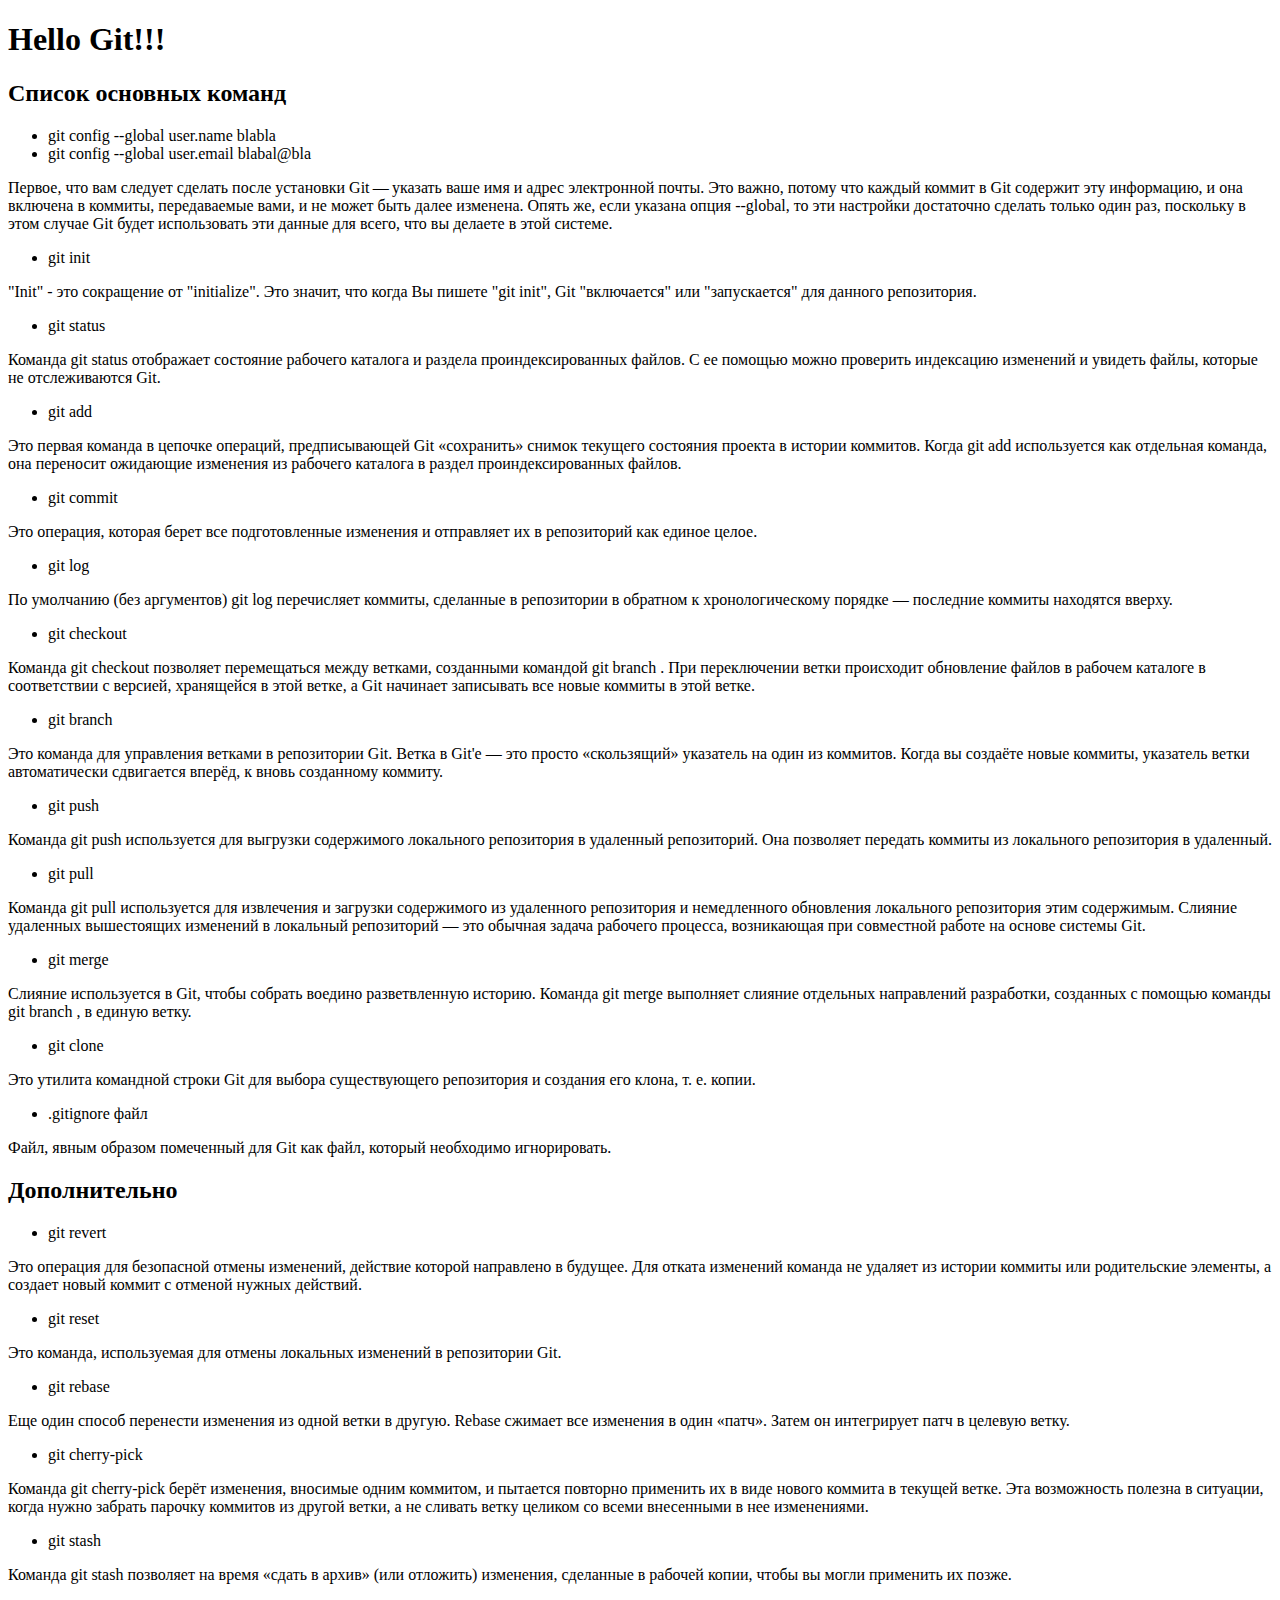
<file: index.html>
<!DOCTYPE html>
<html lang="en">

<head>
    <meta charset="UTF-8">
    <meta http-equiv="X-UA-Compatible" content="IE=edge">
    <meta name="viewport" content="width=device-width, initial-scale=1.0">
    <title>Document</title>

</head>

<body>
    <h1>Hello Git!!!</h1>

    <h2>Список основных команд</h2>
    <div>
        <ul>
            <li>git config --global user.name blabla</li>
            <li>git config --global user.email blabal@bla</li>
        </ul>
        <p>Первое, что вам следует сделать после установки Git — указать ваше имя и адрес электронной почты. Это важно,
            потому что каждый коммит в Git содержит эту информацию, и она включена в коммиты, передаваемые вами, и не
            может
            быть далее изменена. Опять же, если указана опция --global, то эти настройки достаточно сделать только один
            раз, поскольку в этом случае Git будет использовать эти данные для всего, что вы делаете в этой системе.
        </p>
    </div>

    <div>
        <ul>
            <li> git init</li>
        </ul>
        <p>"Init" - это сокращение от "initialize". Это значит, что когда Вы пишете "git init", Git "включается" или
            "запускается" для данного репозитория.</p>
    </div>

    <div>
        <ul>
            <li> git status</li>
        </ul>
        <p>Команда git status отображает состояние рабочего каталога и раздела проиндексированных файлов. С ее помощью
            можно проверить индексацию изменений и увидеть файлы, которые не отслеживаются Git.</p>
    </div>

    <div>
        <ul>
            <li>git add </li>
        </ul>
        <p>Это первая команда в цепочке операций, предписывающей Git «сохранить» снимок текущего состояния
            проекта в истории коммитов. Когда git add используется как отдельная команда, она переносит ожидающие
            изменения из
            рабочего каталога в раздел проиндексированных файлов.</p>
    </div>


    <div>
        <ul>
            <li>git commit </li>
        </ul>
        <p>Это операция, которая берет все подготовленные изменения и отправляет их в репозиторий как единое целое.</p>
    </div>


    <div>
        <ul>
            <li> git log</li>
        </ul>
        <p>По умолчанию (без аргументов) git log перечисляет коммиты, сделанные в репозитории в обратном к
            хронологическому порядке — последние коммиты находятся вверху.</p>
    </div>

    <div>
        <ul>
            <li> git checkout</li>
        </ul>
        <p>Команда git checkout позволяет перемещаться между ветками, созданными командой git branch . При переключении
            ветки происходит обновление файлов в рабочем каталоге в соответствии с версией, хранящейся в этой ветке, а
            Git начинает записывать все новые коммиты в этой ветке.</p>
    </div>


    <div>
        <ul>
            <li> git branch</li>
        </ul>
        <p>Это команда для управления ветками в репозитории Git. Ветка в Git'е — это просто «скользящий» указатель на
            один из коммитов. Когда вы создаёте новые коммиты, указатель ветки автоматически сдвигается вперёд, к вновь
            созданному коммиту.</p>
    </div>

    <div>
        <ul>
            <li>git push </li>
        </ul>
        <p>Команда git push используется для выгрузки содержимого локального репозитория в удаленный репозиторий. Она
            позволяет передать коммиты из локального репозитория в удаленный.</p>
    </div>

    <div>
        <ul>
            <li>git pull </li>
        </ul>
        <p>Команда git pull используется для извлечения и загрузки содержимого из удаленного репозитория и немедленного
            обновления локального репозитория этим содержимым. Слияние удаленных вышестоящих изменений в локальный
            репозиторий — это обычная задача рабочего процесса, возникающая при совместной работе на основе системы Git.
        </p>
    </div>

    <div>
        <ul>
            <li> git merge</li>
        </ul>
        <p>Слияние используется в Git, чтобы собрать воедино разветвленную историю. Команда git merge выполняет слияние
            отдельных направлений разработки, созданных с помощью команды git branch , в единую ветку.</p>
    </div>

    <div>
        <ul>
            <li> git clone</li>
        </ul>
        <p>Это утилита командной строки Git для выбора существующего репозитория и создания его клона, т. е. копии.</p>
    </div>

    <div>
        <ul>
            <li> .gitignore файл </li>
        </ul>
        <p>Файл, явным образом помеченный для Git как файл, который необходимо игнорировать.</p>
    </div>

    <h2> Дополнительно</h2>


    <div>
        <ul>
            <li>git revert </li>
        </ul>
        <p>Это операция для безопасной отмены изменений, действие которой направлено в будущее. Для отката изменений
            команда не удаляет из истории коммиты или родительские элементы, a создает новый коммит с отменой нужных
            действий.</p>
    </div>


    <div>
        <ul>
            <li>git reset </li>
        </ul>
        <p>
            Это команда, используемая для отмены локальных изменений в репозитории Git.</p>
    </div>


    <div>
        <ul>
            <li>git rebase </li>
        </ul>
        <p>Еще один способ перенести изменения из одной ветки в другую. Rebase сжимает все изменения в один «патч».
            Затем он интегрирует патч в целевую ветку.</p>
    </div>

    <div>
        <ul>
            <li> git cherry-pick</li>
        </ul>
        <p>Команда git cherry-pick берёт изменения, вносимые одним коммитом, и пытается повторно применить их в виде
            нового коммита в текущей ветке. Эта возможность полезна в ситуации, когда нужно забрать парочку коммитов из
            другой ветки, а не сливать ветку целиком со всеми внесенными в нее изменениями.</p>
    </div>


    <div>
        <ul>
            <li> git stash</li>
        </ul>
        <p>Команда git stash позволяет на время «сдать в архив» (или отложить) изменения, сделанные в рабочей копии,
            чтобы вы могли применить их позже.</p>
    </div>



</body>
<script src="./00sk.js"></script>

</html>
</file>
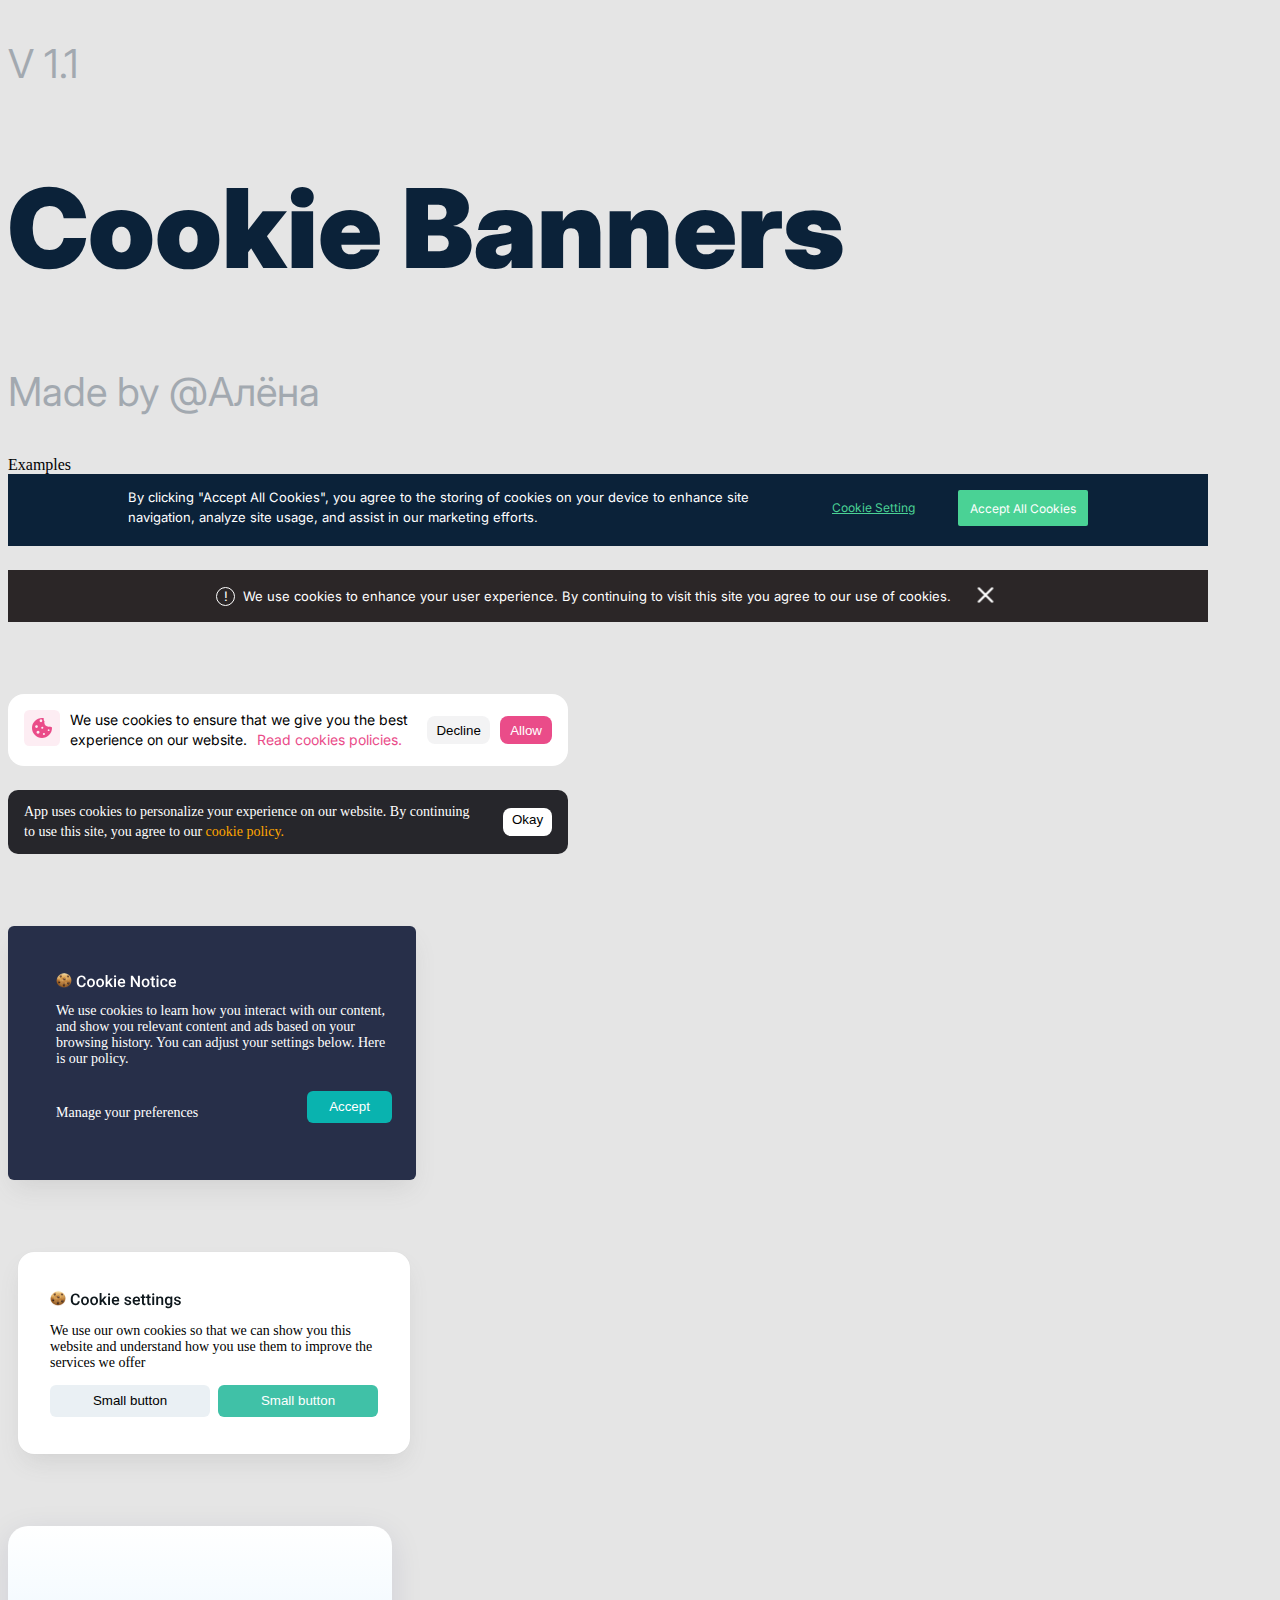
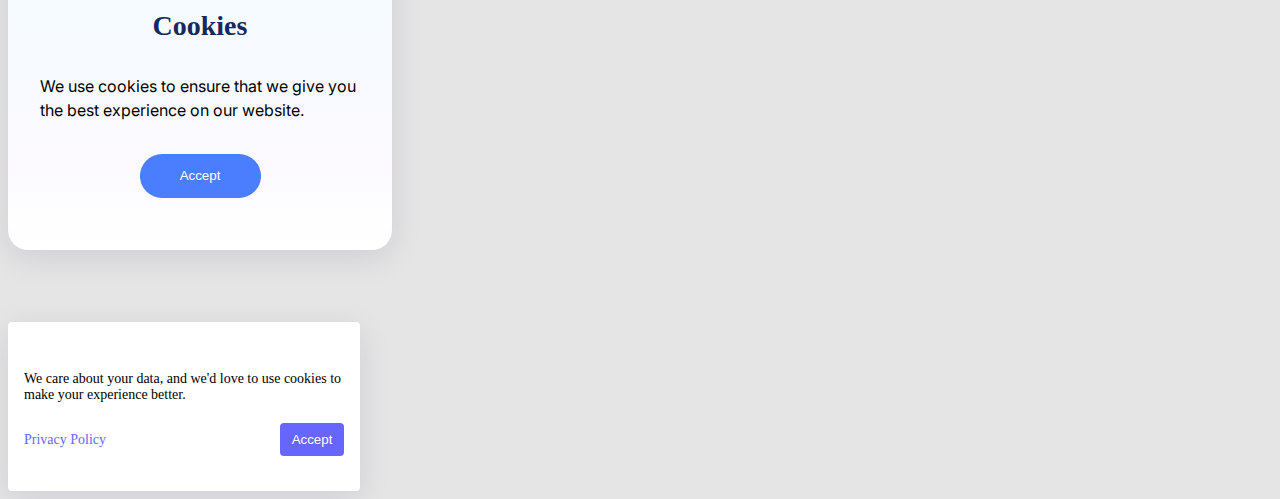
<file: HW3/index.html>
<!DOCTYPE html>
<html lang="en">

<head>
    <meta charset="UTF-8">
    <link rel="stylesheet" href="style3.css" type="text/css" />
    <meta http-equiv="X-UA-Compatible" content="IE=edge">
    <meta name="viewport" content="width=device-width, initial-scale=1.0">
    <link href="https://fonts.googleapis.com/css2?family=Inter&family=Lato:wght@300&display=swap" rel="stylesheet"
        href="https://fonts.googleapis.com/css2?family=Inter&family=Lato:wght@300&family=Roboto&display=swap"
        rel="stylesheet">
</head>

<body>
    <header class="header">
        <p id="v">V 1.1</p>
        <h1 id="title">Cookie Banners</h1>
        <p id="contact">Made by @Алёна</p>
    </header>
    <main>
        <div>Examples</div>




        <div class="blok1">

            <p class="text_blok1"> By clicking "Accept All Cookies", you agree to the storing of cookies on your
                device
                to enhance site navigation, analyze site usage, and assist in our marketing efforts.</p>
            <div class="polisy_blok1">
                <a href="" class="linkblok1">Cookie Setting</a>
                <button class="btn_green1">Accept All Cookies</button>
            </div>

        </div>







        <div class="blok2">
            <div class="ring">!</div>

            <div id="text2"> We use cookies to enhance your user experience. By continuing to visit this site you
                agree to our use
                of
                cookies.</div>
            <button class="btn_close"><svg width="17" height="16" viewBox="0 0 17 16" fill="none"
                    xmlns="http://www.w3.org/2000/svg" xmlns:xlink="http://www.w3.org/1999/xlink">
                    <rect x="0.5" width="16" height="16" fill="url(#pattern0)" />
                    <defs>
                        <pattern id="pattern0" patternContentUnits="objectBoundingBox" width="1" height="1">
                            <use xlink:href="#image0_11_53" transform="scale(0.0416667)" />
                        </pattern>

                        <image id="image0_11_53" width="24" height="24"
                            xlink:href="[data-uri]" />
                    </defs>
                </svg>

            </button>
        </div>


        <div class="blok3">
            <div>
                <div>
                    <img class="pink_cookie" src="Vector.svg">
                </div>
            </div>
            <p class="text_pink">We use cookies to ensure that we give you the best experience on our website.<a
                    class="pink_link" href="">Read cookies
                    policies.</a> </p>
            <button type="button" id="btn-light">Decline</button>
            <button type="button" id="btn-pink">Allow</button>
        </div>







        <div class="blok4">
            <p class="text_blok4">App uses cookies to personalize your experience on our website. By continuing to use
                this site,
                you agree

                to our <a class="link_red_cookie" href="">cookie policy. </a></p>
            <button type="button" id="btn-white">Okay</button>
        </div>





        <div class="blok5">
            <div> <img class="notice_cookie" src="Notice.svg">
                <p class="text_blok5">We use cookies to learn how you interact with our content, and show you relevant
                    content and ads based on
                    your browsing history. You can adjust your settings below. Here is our policy. </p>

                <div class="policy_blok5">
                    <p class="main_text">Manage your preferences</p>
                    <button type="button" id="btn-green2">Accept</button>
                </div>
            </div>
        </div>





        <div class="blok6">
            <div> <img class="settings_cookie" src="settings.svg">
                <p class="text_blok6">We use our own cookies so that we can show you this website and understand how you
                    use them to
                    improve
                    the services we
                    offer</p>
                <div class="buttons">
                    <button type="button" id="btn-1">Small button</button>
                    <button type="button" id="btn-2">Small button</button>
                </div>
            </div>
        </div>





        <div class="blok7">
            <div class="policy_blok7"></div>
            <h2 class="title7">Cookies</h2>

            <p class="text_blok7">We use cookies to ensure that we give you the best experience on our website.</p>
            <button type="button" class="btn-blue">Accept</button>
        </div>
        </div>






        <div class="blok8">

            <div>
                <p class="text_blok8">We care about your data, and we'd love to use cookies to make your experience
                    better. </p>
                <div class="polisy_blok8"> <a class="link_blok8" href="">Privacy Policy</a>
                    <button type="button" id="btn-violet">Accept</button>
                </div>
            </div>
        </div>




    </main>
</body>

</html>
</file>
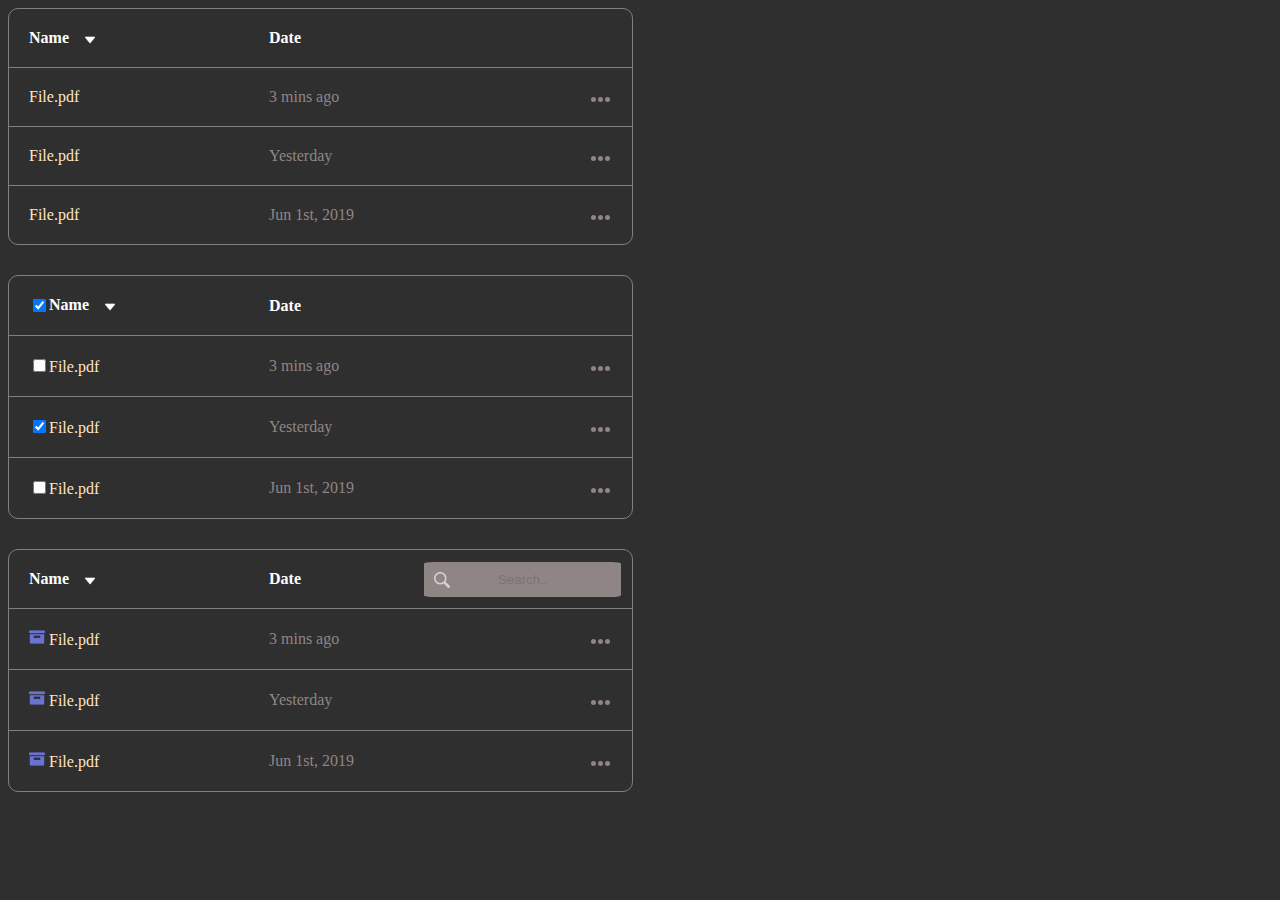
<file: HW5/index.html>
<!DOCTYPE html>
<html lang="en">

<head>
    <meta charset="UTF-8">
    <meta http-equiv="X-UA-Compatible" content="IE=edge">
    <meta name="viewport" content="width=device-width, initial-scale=1.0">
    <link rel="stylesheet" href="style.css" type="text/css" />
    <title>Document</title>
</head>

<body>

    <table>
        <tr>


            <th class="name"> Name <img class="triangl" src="down_filled.png"></th>
            <th class="date">Date</th>
            <th class="point"></th>
        </tr>
        <tr>
            <td class="table_name"> File.pdf</td>
            <td class="table_date">3 mins ago</td>
            <td class="table_more points"><span></span><span></span><span></span></td>
        </tr>

        <tr>
            <td class="table_name"> File.pdf</td>
            <td class="table_date">Yesterday</td>
            <td class="table_more points"><span></span><span></span><span></span></td>
        </tr>
        <tr>
            <td class="border_none table_name">File.pdf</td>
            <td class="border_none table_date">Jun 1st, 2019</td>
            <td class="border_none table_more points"><span></span><span></span><span></span></td>
        </tr>
    </table>



    <table>
        <tr>
            <th class="name"><input type="checkbox" class="check" checked> Name <img class="triangl"
                    src="down_filled.png">
            </th>
            <th class="date">Date</th>
            <th class="point"></th>
        </tr>
        <tr>
            <td class="table_name"> <input type="checkbox" class="check">File.pdf</td>
            <td class="table_date"> 3 mins ago</td>
            <td class="table_more points"><span></span><span></span><span></span></td>
        </tr>

        <tr>
            <td class="table_name"> <input type="checkbox" class="check" checked>File.pdf</td>
            <td class="table_date">Yesterday</td>
            <td class="table_more points"><span></span><span></span><span></span></td>
        </tr>
        <tr>
            <td class="border_none table_name"> <input type="checkbox" class="check">File.pdf</td>
            <td class="border_none table_date">Jun 1st, 2019</td>
            <td class="border_none table_more points"><span></span><span></span><span></span></td>
        </tr>
    </table>


    <table>
        <tr>
            <th class="name"> Name <img class="triangl" src="down_filled.png"> </th>
            <th class="date container">Date </th>
            <th class="point"> <img src="magnifying-glass.png" class="glass"> <input type="text" placeholder="Search.."
                    name="search" class="search"></th>
        </tr>
        <tr>
            <td class="table_name"> <img src="archive-filled-box.png"> File.pdf</td>
            <td class="table_date bt_3">3 mins ago</td>
            <td class="table_more last_point"><span></span><span></span><span></span></td>
        </tr>

        <tr>
            <td class="table_name"> <img src="archive-filled-box.png"> File.pdf</td>
            <td class="table_date bt_3">Yesterday</td>
            <td class="table_more last_point"><span></span><span></span><span></span></td>
        </tr>
        <tr>
            <td class="border_none table_name"><img src="archive-filled-box.png"> File.pdf</td>
            <td class="border_none table_date bt_3">Jun 1st, 2019</td>
            <td class="border_none table_more last_point"><span></span><span></span><span></span></td>
        </tr>
    </table>



</body>

</html>
</file>
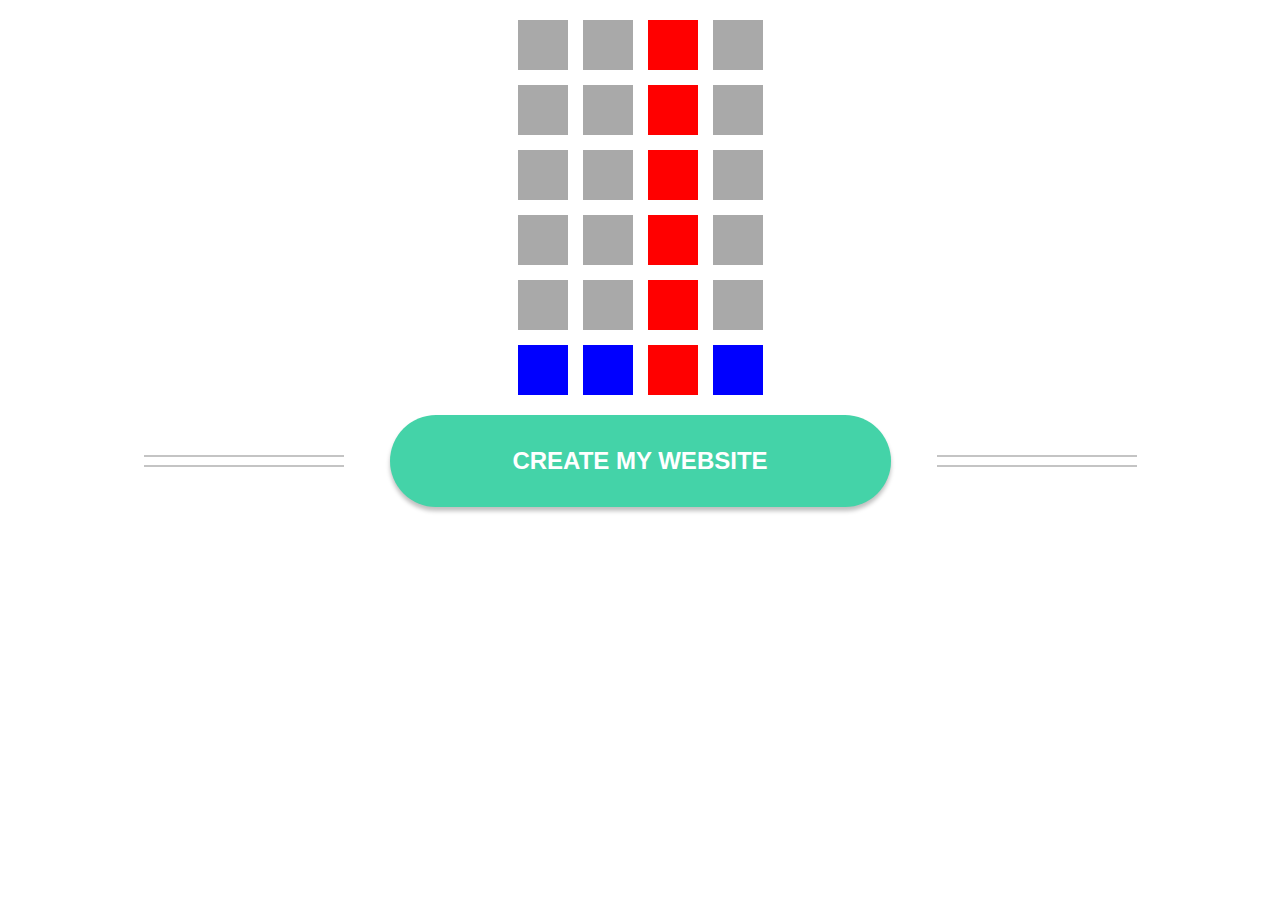
<file: HW8/index.html>
<!DOCTYPE html>
<html lang="en">

<head>
    <meta charset="UTF-8">
    <meta http-equiv="X-UA-Compatible" content="IE=edge">
    <meta name="viewport" content="width=device-width, initial-scale=1.0">
    <link href="style.css" rel="stylesheet" type="text/css">
    <title>Document</title>
</head>

<body>
    <div class="conteiner">
        <div class="blok"></div>
        <div class="blok"></div>
        <div class="blok"></div>
        <div class="blok"></div>
        <div class="blok"></div>
        <div class="blok"></div>
        <div class="blok"></div>
        <div class="blok"></div>
        <div class="blok"></div>
        <div class="blok"></div>
        <div class="blok"></div>
        <div class="blok"></div>
        <div class="blok"></div>
        <div class="blok"></div>
        <div class="blok"></div>
        <div class="blok"></div>
        <div class="blok"></div>
        <div class="blok"></div>
        <div class="blok"></div>
        <div class="blok"></div>
        <div class="blok"></div>
        <div class="blok"></div>
        <div class="blok"></div>
        <div class="blok"></div>
    </div>

    <div class="button-container">
        <button class="button">CREATE MY WEBSITE</button>
    </div>
</body>

</html>
</file>
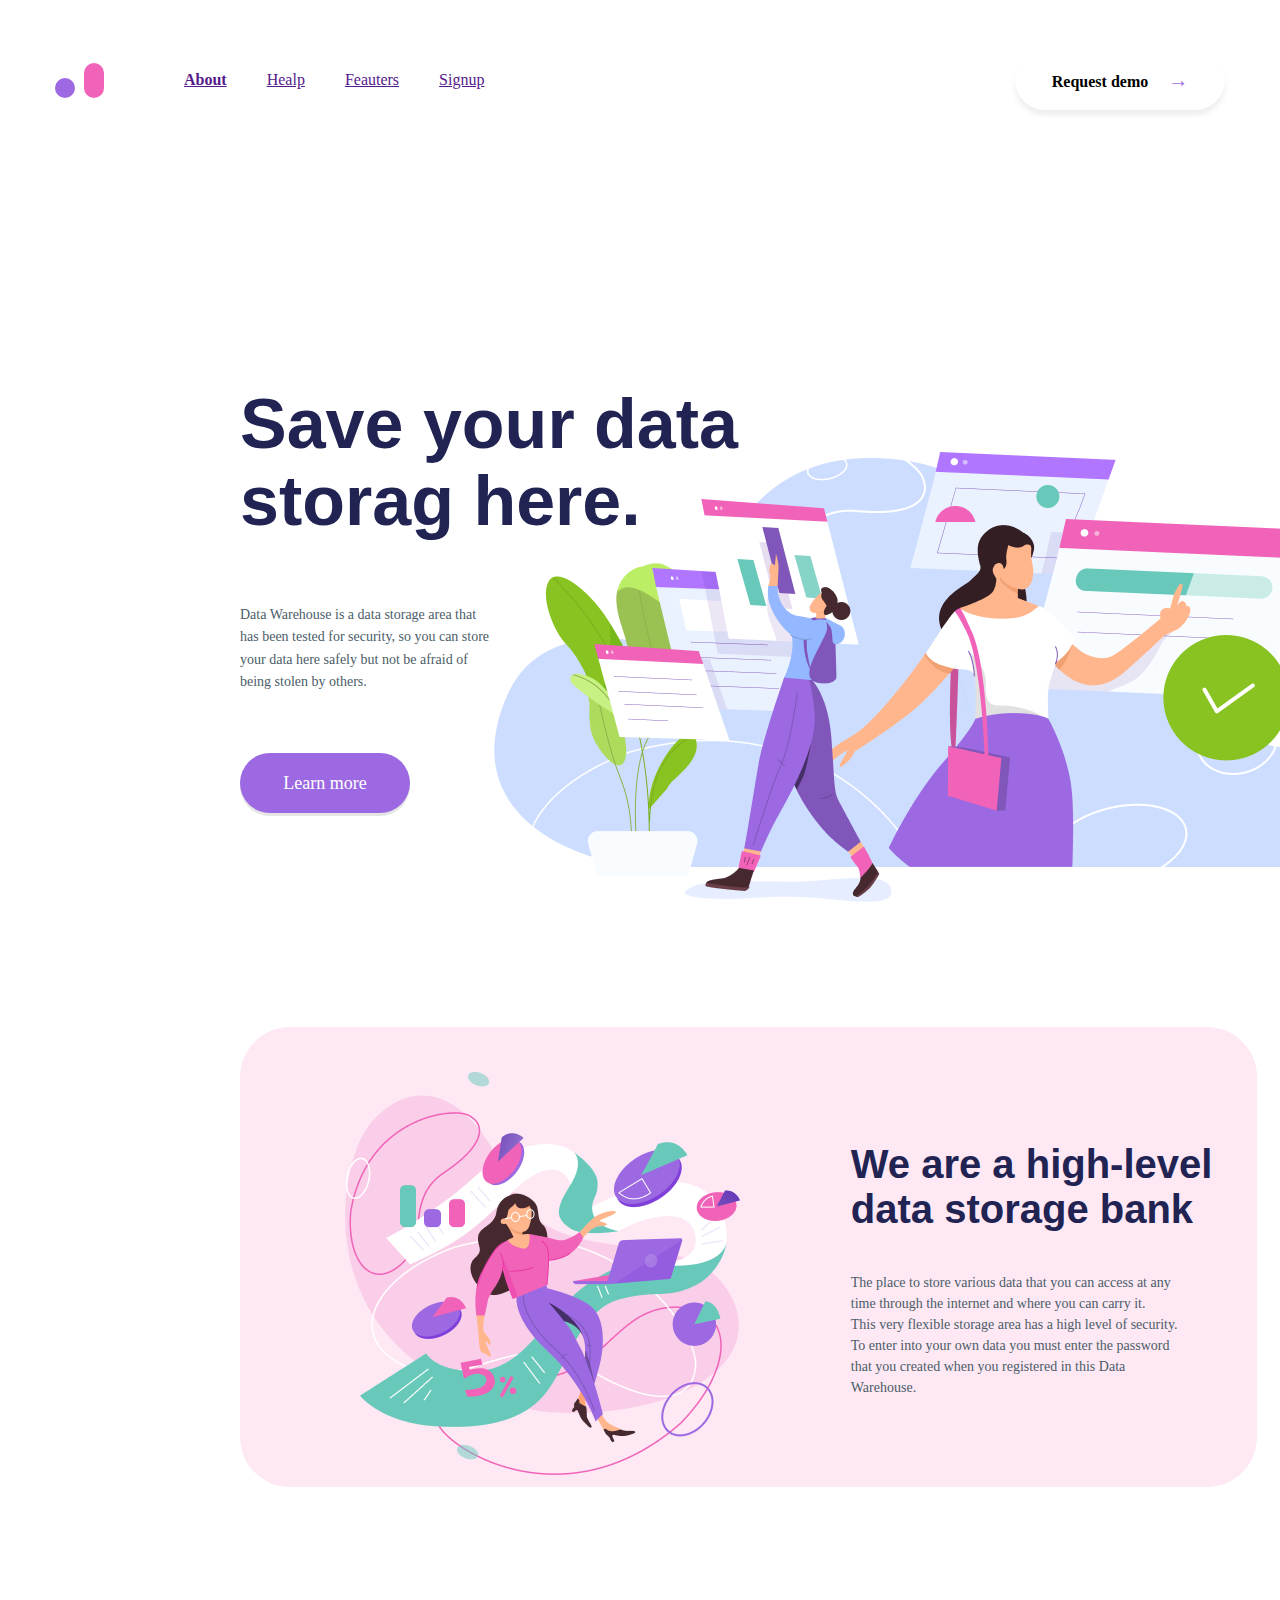
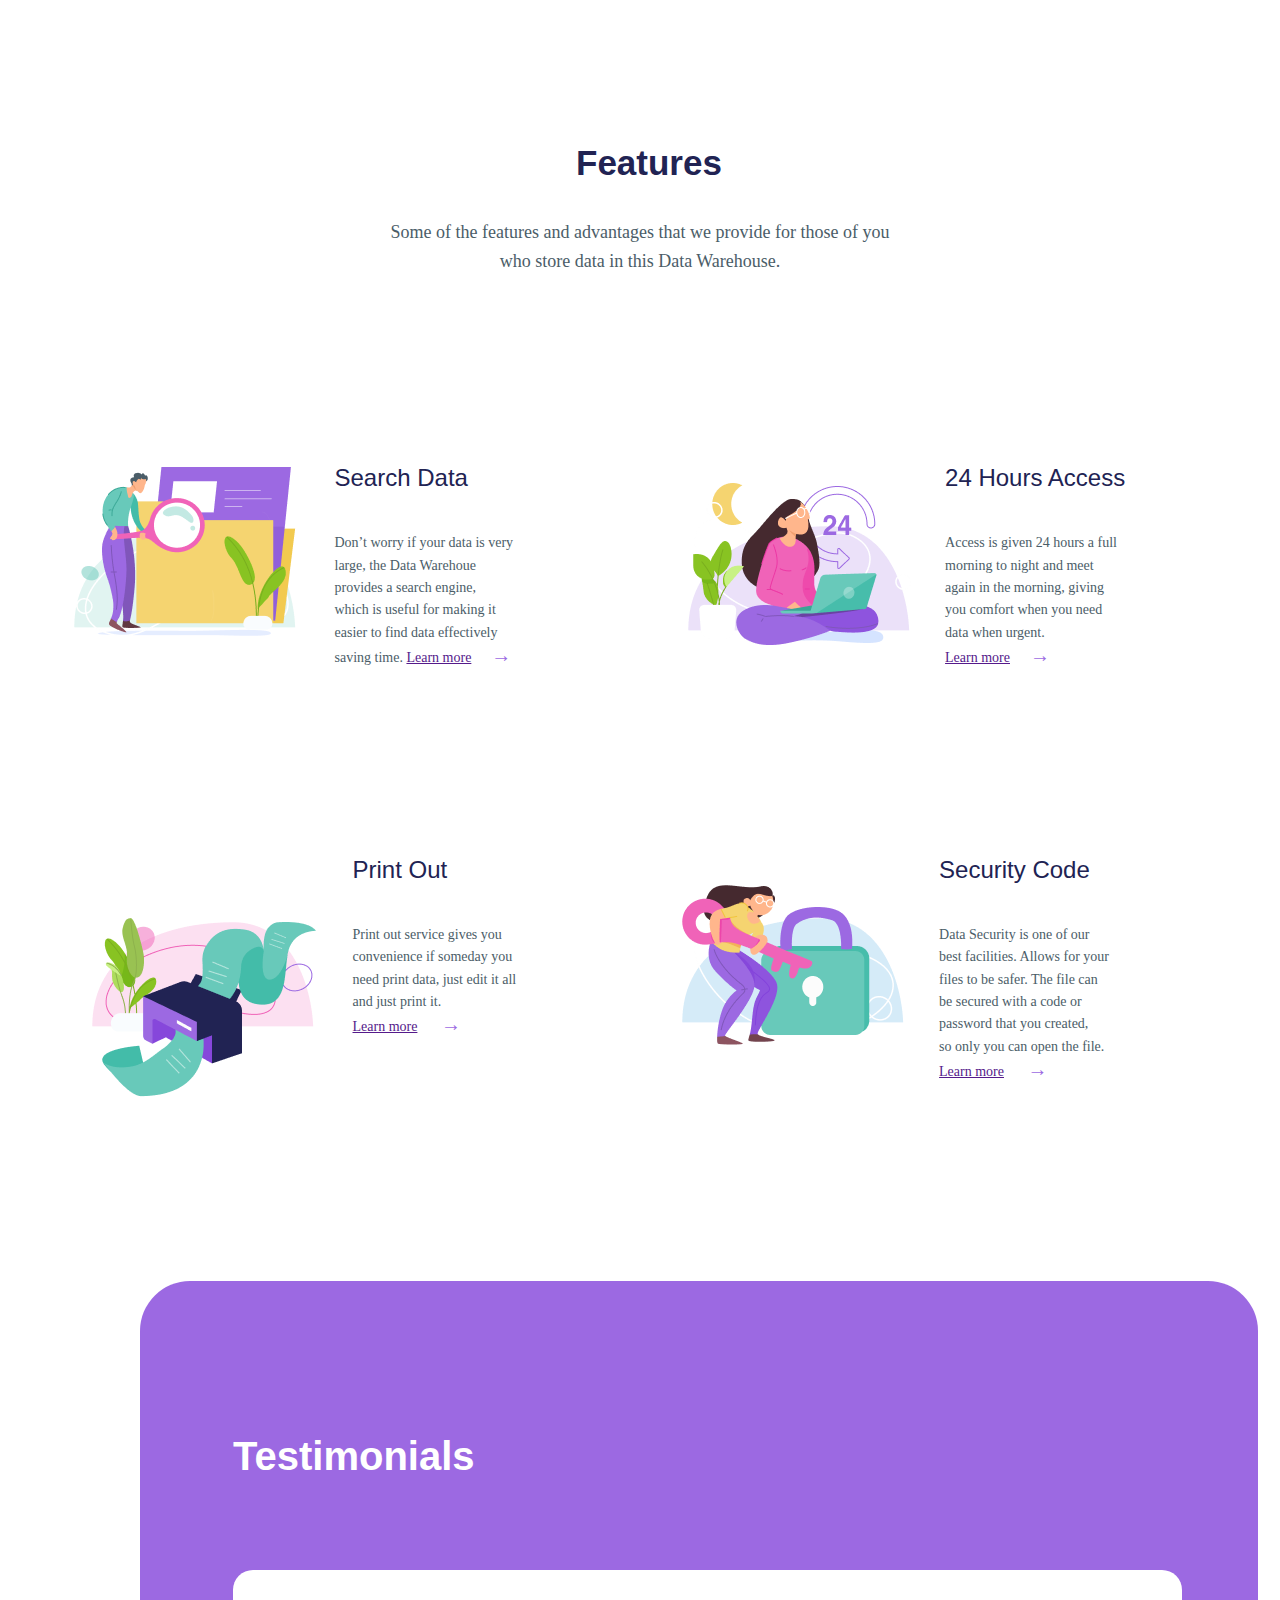
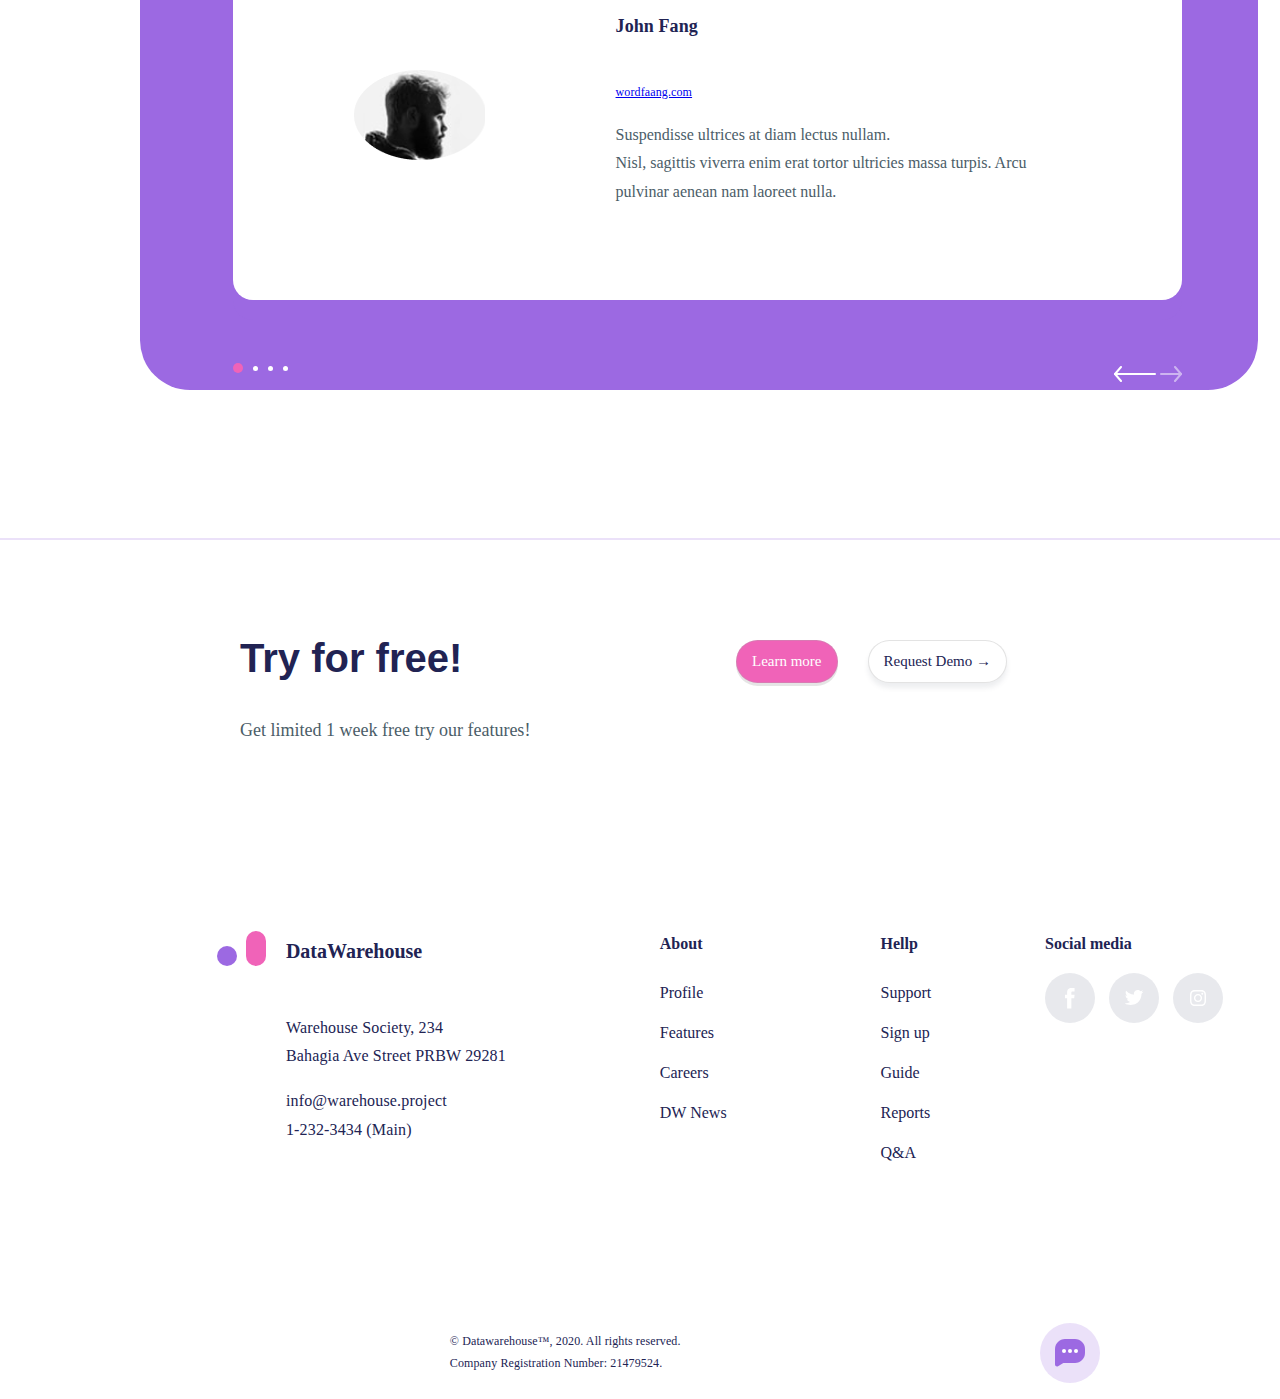
<file: HW6/Flex_Box.html>
<!DOCTYPE html>
<html lang="en">

<head>

    <meta charset="UTF-8">
    <meta http-equiv="X-UA-Compatible" content="IE=edge">
    <meta name="viewport" content="width=device-width, initial-scale=1.0">
    <title>Home worck</title>
</head>

<body>

    <header>

        <div class="container">
            <div class="header__container">
                <div class="header__wrapper">
                    <img src="Logo.svg" alt="logo">
                    <ul class="header__list">
                        <li class=" header__item bold"><a href="">About</a></li>
                        <li class=" header__item"><a href="">Healp</a></li>
                        <li class=" header__item"><a href="">Feauters</a></li>
                        <li class=" header__item"><a href="">Signup</a></li>
                    </ul>
                </div>
                <button class="header__btn">Request demo<span href="" class="rarr">&rarr;</span> </button>
            </div>
        </div>

    </header>


    <main>






        <!--Первый блок с картинкой-->

        <div class="container_storag">
            <div class="data_storag">


                <div class="info_data_storag">

                    <h1 class="title1">Save your data<br>
                        storag here.</h1>


                    <p class="text1"> Data Warehouse is a data storage area that <br> has been
                        tested for security, so you can store <br> your data here
                        safely but not be afraid of <br> being stolen by others.</p>

                    <div> <a href="" class="button2"> Learn more
                        </a></div>
                    <div class="photo1"></div>
                </div>

            </div>
        </div>


        <!--Розовый бокс с картинкой-->
        <div class="container_pink">

            <div class="box_pink">

                <div class="photo2"></div>


                <div class="info_box_pink">

                    <h3 class="title2">We are a high-level <br> data storage bank</h3>

                    <p class="text2">The place to store various data that you can access at any <br> time through the
                        internet
                        and
                        where you can carry it. <br> This very flexible storage area has a high level of security. <br>
                        To
                        enter
                        into your own data you must enter the password <br> that you created when you registered in this
                        Data
                        <br>
                        Warehouse.
                    </p>
                </div>
            </div>
        </div>


        <!--Промежуточная параграф-->
        <div>

            <h3 class="title3">Features</h3>
            <p class="text3"> Some of the features and advantages that we provide for those of you <br> who store data
                in
                this
                Data
                Warehouse.</p>

        </div>

        <!--Маленькие блоки с картинками-->

        <div class="little_bloks">

            <div class="search_data">

                <div class="photo3"></div>

                <div class="info_1">

                    <h5 class="title_lb1">Search Data</h5>

                    <p class="tx1">Don’t worry if your data is very<br> large, the Data Warehoue<br> provides a search
                        engine,<br> which is
                        useful for making it<br> easier to find data effectively <br>saving time. <a href="">Learn
                            more</a><span href="" class="rarr">&rarr;</span>
                    </p>
                </div>

            </div>


            <div class="hours_acess">

                <div class="photo4"></div>

                <div class="info_2">
                    <h5 class="title_lb2">24 Hours Access</h5>

                    <p class="tx2"> Access is given 24 hours a full <br> morning to night and meet <br> again in the
                        morning,
                        giving
                        <br>
                        you comfort when
                        you need <br> data when urgent. <br> <a href="">Learn more</a><span href=""
                            class="rarr">&rarr;</span>
                    </p>
                </div>
            </div>


            <div class="print_out">

                <div class="photo5"></div>

                <div class="info_3">
                    <h5 class="title_lb3">Print Out</h5>

                    <p class="tx3"> Print out service gives you <br> convenience if someday you <br> need print data,
                        just
                        edit
                        it
                        all
                        <br>
                        and just print it. <br> <a href="">Learn more</a> <span href="" class="rarr">&rarr;</span>
                    </p>
                </div>

            </div>


            <div class="security_code">

                <div class="photo6"></div>

                <div class="info_4">
                    <h5 class="title_lb4">Security Code</h5>

                    <p class="tx4"> Data Security is one of our <br> best facilities. Allows for your <br> files to be
                        safer.
                        The
                        file
                        can
                        <br> be secured with a code or <br> password that you created, <br> so only you can open the
                        file.
                        <br>
                        <a href="">Learn more</a> <span href="" class="rarr">&rarr;</span>
                    </p>
                </div>
            </div>

        </div>
        <!--Фиолетовый блок с фото-->

        <div class="Box_violet">

            <h3 class="title6">Testimonials</h3>

            <div class="Box_white">

                <p class="photo7"></p>

                <div class="about_JF">
                    <h6 class="title7">John Fang</h6>

                    <p class="link"><a href="wordfaang.com">wordfaang.com</a></p>

                    <p class="tx5"> Suspendisse ultrices at diam lectus nullam. <br> Nisl, sagittis viverra enim erat
                        tortor
                        ultricies
                        massa turpis. Arcu <br> pulvinar aenean nam laoreet nulla.</p>
                </div>
            </div>
            <div class="nav">
                <div class="points">
                    <p class="point"> </p>
                </div>

                <div class="guns">
                    <img src="Group57.svg">
                    <img src="Group56.svg">
                </div>
            </div>

        </div>
        </div>

    </main>

    <footer>


        <!--Футер-->




        <div class="proposition">

            <div class="try">

                <h3 class="title8">Try for free!</h3>
                <p class="tx6">Get limited 1 week free try our features!</p>
            </div>


            <div class="btns_try">
                <div class="button4">
                    <a href="" class="button5">Learn more</a>
                </div>


                <div class="button6">
                    <a href="" class="button7"> Request Demo &rarr;
                    </a>
                </div>
            </div>
        </div>


        <div class="footer_bloks">

            <div class="dataW">

                <p class="Logo_end"></p>

                <div class="adres">
                    <h6 class="title9">DataWarehouse</h6>

                    <p class="tx7"> Warehouse Society, 234<br>
                        Bahagia Ave Street PRBW 29281</p>

                    <p class="tx8"> info@warehouse.project <br> 1-232-3434 (Main)</p>
                </div>

            </div>



            <div class="about">

                <p class="title10">About</p>
                <ul class="tx9">
                    <li class="list">Profile</li>
                    <li class="list">Features</li>
                    <li class="list">Careers</li>
                    <li class="list">DW News</li>
                </ul>

            </div>


            <div class=" hellp">
                <p class="title11">Hellp</p>
                <ul class="tx10">
                    <li class="list">Support</li>
                    <li class="list">Sign up</li>
                    <li class="list">Guide</li>
                    <li class="list">Reports</li>
                    <li class="list">Q&A</li>
                </ul>

            </div>

            <div class="media">
                <p class="title12">Social media</p>
                <p class="logo_media"></p>

            </div>

        </div>


        <div class="end">
            <p class="tx11">© Datawarehouse™, 2020. All rights reserved.<br>
                Company Registration Number: 21479524.
            <p class="dialog"></p>

        </div>

    </footer>

</body>

<link rel="stylesheet" href="Flex_Box.css" type="text/css" />

</html>
</file>
<file: HW3/style3.css>
@font-face {
    font-family: 'Gilroy';
    src: local('Gilroy ExtraBold'), local('Gilroy-ExtraBold'), url('Gilroyextrabold.woff2') format('woff2'), url('Gilroyextrabold.woff') format('woff'), url('Gilroyextrabold.ttf') format('truetype');
    font-weight: 800;
    font-style: normal;
}



body {
    background-color: #E5E5E5;
}


#v {
    width: 82px;
    height: 48px;

    font-family: 'Inter';
    font-style: normal;
    font-weight: 400;
    font-size: 40px;
    line-height: 48px;
    display: flex;
    align-items: center;
    color: #0B2239;
    opacity: 0.3;
}

#title {
    width: 1123px;
    height: 133px;
    font-family: 'Inter';
    font-style: normal;
    font-weight: 900;
    font-size: 110px;
    line-height: 133px;
    display: flex;
    align-items: center;
    color: #0B2239;
}

#contact {
    width: 389px;
    height: 48px;
    font-family: 'Inter';
    font-style: normal;
    font-weight: 400;
    font-size: 40px;
    line-height: 48px;
    display: flex;
    align-items: center;
    color: #0B2239;
    opacity: 0.3;
}

.blok1 {
    display: flex;
    align-content: center;
    justify-content: center;
    width: 1200px;
    height: 72px;
    color: #FFFFFF;
    background: #0B2239;
    font-family: 'Inter';
    font-size: 13px;
    color: #FFFFFF;

    margin-bottom: 24px;
}

.polisy_blok1 {
    display: flex;
    align-content: center;
    justify-content: center;
}


.text_blok1 {
    display: flex;
    justify-content: center;
    margin-left: 120px;
    font-family: 'Inter';
    font-size: 13px;
    line-height: 20px;
}

.linkblok1 {
    width: 86px;
    height: 20px;
    font-family: 'Inter';
    font-style: normal;
    font-size: 12px;
    padding-top: 26px;
    padding-right: 20px;
    padding-left: 42px;
    text-decoration-line: underline;
    color: #4AD295;
}

.btn_green1 {

    display: flex;
    align-items: center;
    justify-content: center;
    gap: 10px;
    width: 130px;
    height: 36px;
    background: #4AD295;
    border-radius: 2px;
    font-family: 'Inter';
    font-size: 12px;
    color: #FFFFFF;
    border: 0;
    margin-top: 16px;
    margin-right: 120px;
    margin-left: 20px;
}


.blok2 {
    display: flex;
    align-items: center;
    justify-content: center;
    width: 1200px;
    height: 16px;
    background: #2B2627;
    color: #fff;
    font-family: 'Inter';
    font-size: 13px;
    padding: 18px 0;
    margin-bottom: 72px;

}

#text2 {
    margin-right: 20px;
}

.ring {
    /*border: 1px solid #333;
        border-radius: 50%;
        padding: 5px;*/
    width: 17px;
    height: 17px;
    border: 1px solid #FFFFFF;
    -moz-border-radius: 50%;
    -webkit-border-radius: 50%;
    border-radius: 50px;
    margin-right: 8px;
    display: flex;
    align-items: center;
    justify-content: center;
}

.btn_close {
    background: transparent;
    border: none;

}


.blok3 {
    display: flex;
    justify-content: center;
    align-items: center;
    width: 560px;
    height: 72px;
    background: #FFFFFF;
    border-radius: 16px;
    margin-bottom: 24px;

}

.pink_cookie {
    background-color: rgba(234, 76, 137, 0.1);
    width: 20px;
    height: 20px;
    border-radius: 15%;
    padding: 8px;
    margin-right: 10px;
    margin-left: 16px;
}

.pink_link {
    color: #EA4C89;
    text-decoration: none;
    margin-left: 10px;
}

.text_pink {
    font-family: 'Inter';
    font-size: 14px;
    font-weight: 400;
    margin-right: 10px;
    line-height: 20px;
}

#btn-light {
    display: flex;
    justify-content: center;
    align-items: center;
    padding: 4px 10px;
    border: 0px;
    width: 63px;
    height: 28px;
    margin-right: 10px;
    background: rgba(13, 12, 34, 0.05);
    border-radius: 8px;
}

#btn-pink {
    display: flex;
    justify-content: center;
    align-items: center;
    padding: 4px 10px;
    border: 0px;
    width: 52px;
    height: 28px;
    color: white;
    background: #EA4C89;
    border-radius: 8px;
    margin-right: 16px;
}




.blok4 {
    display: flex;
    align-content: center;
    justify-content: center;
    align-items: center;
    color: #FFFFFF;
    width: 560px;
    height: 64px;
    margin-bottom: 72px;
    background: #26262B;
    border-radius: 10px;

}

.text_blok4 {
    margin-right: 10px;
    margin-left: 16px;
    font-family: 'Avenir LT Std';
    font-size: 14px;
    line-height: 20px;
}

#btn-white {
    display: flex;
    align-content: center;
    justify-content: center;
    padding: 4px 10px;
    border: 0px;
    width: 49px;
    height: 28px;
    background: #FFFFFF;
    border-radius: 8px;
    margin-right: 16px;
    margin-left: 10px;
}

.link_red_cookie {
    color: orange;
    text-decoration: none;

}

.blok5 {

    display: flex;
    align-content: center;
    justify-content: center;
    height: 206px;
    align-items: center;
    color: #FFFFFF;
    font-family: 'Roboto';
    padding: 24px;
    width: 360px;
    background: rgba(28, 37, 64, 0.95);
    box-shadow: 0px 12px 24px -6px rgba(96, 96, 96, 0.15), 0px 0px 1px rgba(96, 96, 96, 0.1);
    border-radius: 6px;
    margin-bottom: 72px;
}

.policy_blok5 {
    display: flex;
    align-content: center;
    justify-content: space-between;
}

.notice_cookie {
    display: flex;
    align-content: center;
    margin-left: 24px;

}

.text_blok5 {
    font-family: 'Roboto';
    font-size: 14px;
    display: flex;
    align-content: center;
    justify-content: space-between;
    margin-bottom: 24px;
    margin-left: 24px;

}

#btn-green2 {

    display: flex;
    justify-content: center;
    align-items: center;
    padding: 8px 20px;
    gap: 10px;
    border: 0px;
    width: 85px;
    height: 32px;
    background: #09B3AF;
    color: #FFFFFF;
    border-radius: 6px;

}

.main_text {
    display: flex;
    align-content: center;
    font-family: 'Roboto';
    font-size: 14px;
    margin-left: 24px;
}

.blok6 {
    display: flex;
    align-content: center;
    justify-content: center;
    margin-left: 10px;
    flex-wrap: wrap;
    padding: 16px;
    width: 360px;
    height: 170px;
    background: #FFFFFF;
    box-shadow: 0px 12px 24px -6px rgba(96, 96, 96, 0.15), 0px 0px 1px rgba(96, 96, 96, 0.1);
    border-radius: 16px;
    margin-bottom: 72px;
}

.settings_cookie {
    display: flex;
    align-content: center;
    margin-left: 16px;
}

.text_blok6 {
    display: flex;
    align-content: center;
    font-family: 'Roboto';
    font-size: 14px;
    margin-left: 16px;
}

.buttons {
    display: flex;
    align-content: center;
    justify-content: space-between;
}

#btn-1 {

    display: flex;
    justify-content: center;
    align-items: center;
    padding: 8px;
    border: 0px;
    width: 160px;
    height: 32px;
    background: #EAF0F4;
    border-radius: 6px;
    margin-left: 16px;
    margin-right: 8px;

}

#btn-2 {
    display: flex;
    justify-content: center;
    align-items: center;
    padding: 8px;
    gap: 10px;
    border: 0px;
    width: 160px;
    height: 32px;
    background: #40C1A7;
    color: #FFFFFF;
    border-radius: 6px;
    margin-right: 16px;

}


.blok7 {

    display: flex;
    align-content: center;
    justify-content: center;
    flex-direction: column;
    align-items: center;
    padding: 32px;
    width: 320px;
    height: 260px;
    background: linear-gradient(180deg, rgba(255, 255, 255, 0.15) 0%, rgba(186, 226, 255, 0.15) 23.96%, rgba(229, 217, 255, 0.15) 71.87%, rgba(255, 255, 255, 0.15) 100%), #FFFFFF;
    box-shadow: 0px 8px 32px rgba(10, 3, 89, 0.1);
    border-radius: 20px;
    margin-bottom: 72px;

}


.title7 {
    width: 104px;
    height: 48px;
    font-family: 'Roboto';
    font-weight: 800;
    font-style: normal;
    font-style: normal;
    font-weight: 900;
    font-size: 28px;
    line-height: 48px;
    text-align: center;
    color: #15295A;

}

.policy_blok7 {
    text-align: center;
    vertical-align: middle;

}

.text_blok7 {
    display: flex;
    align-content: center;
    font-family: 'Inter';
    line-height: 24px;
    font-size: 16px;
    margin-bottom: 32px;
    margin-top: 0px;
}

.btn-blue {

    padding: 10px 32px;
    border: 0px;
    width: 121px;
    height: 44px;
    color: #fff;
    background: #4A7EFF;
    border-radius: 43px;

}


.blok8 {

    display: flex;
    align-content: center;
    padding: 16px;
    height: 137px;
    padding: 16px;
    width: 320px;
    background: #FFFFFF;
    box-shadow: 0px 8px 32px rgba(10, 3, 89, 0.1);
    border-radius: 4px;
    align-items: center;
}


#btn-violet {
    padding: 8px;
    border: 0px;
    width: 64px;
    height: 33px;
    color: #fff;
    background: #6666FF;
    border-radius: 4px;
}


.text_blok8 {

    font-family: 'SF Pro Text';
    font-weight: 400;
    font-size: 14px;
    margin-bottom: 20px;

}

.polisy_blok8 {
    display: flex;
    align-content: center;
    justify-content: space-between;
    margin-top: 20px;
    align-items: center;
}

.link_blok8 {
    font-family: 'SF Pro Text';
    font-weight: 500;
    font-size: 14px;
    text-decoration-line: none;
    color: #6666FF;
}
</file>
<file: HW5/style.css>
table {
    max-width: 625px;
    width: 100%;
    border: 1px solid gray;
    margin-bottom: 30px;
    border-radius: 10px;
    border-spacing: 0;
}

body {
    background-color: #2f2f2f;
}

td,
th {
    border-bottom: 1px solid gray;
    padding: 20px;
    width: 200px;
}


.border_none {
    border: none;
}

th {
    color: white;

}

.table_date {
    color: #8f8585;
}

.table_name {
    color: bisque;
}

span {
    display: inline-block;
    width: 5px;
    height: 5px;
    background-color: #8f8585;
    border-radius: 50%;
    margin-right: 2px;
}

.table_more {
    height: 100%;
    align-items: center;
    width: 35px;
}

.name {
    display: flex;

}

.date {
    text-align: left;
}


.triangl {
    width: 10px;
    height: 12px;
    margin-left: 16px;
    margin-top: 5px;
}

.check {
    color: #2f2f2f;
}


.container {
    align-content: flex-end;

}


.search {
    text-align: cente;
    display: inline-block;
    padding: 10px;
    background-color: #8f8585;
    border-radius: 5%;
    border: none;
    text-align: center;
}

.point {
    padding: 10px;
}

.glass {
    position: absolute;
    margin: 10px;
}

.last_point {
    padding: 20px;
}

.table_more.last_point {
    text-align: right;

}

.tb_3 {
    text-align: center;
}

.table_more.points {
    text-align: right;
}
</file>
<file: HW8/style.css>
.blok {
    width: 50px;
    height: 50px;
    background-color: darkgray;

}

.blok:nth-child(3),
.blok:nth-child(7),
.blok:nth-child(11),
.blok:nth-child(15),
.blok:nth-child(19),
.blok:nth-child(23) {
    background-color: red;
}

.blok:nth-child(21),
.blok:nth-child(22),
.blok:nth-child(24) {
    background-color: blue;
}

.conteiner {
    display: flex;
    width: 245px;
    gap: 15px;
    flex-wrap: wrap;
    margin: 20px auto;
}

.button {
    background-color: #44D3A8;
    width: 501px;
    height: 92px;
    box-shadow: 0px 4px 4px rgba(0, 0, 0, 0.25);
    border-radius: 100px;
    border: 0;
    color: white;
    font-family: 'Helvetica';
    font-style: normal;
    font-weight: 700;
    font-size: 24px;
    line-height: 28px;
}

.button-container {
    display: flex;
    align-items: center;
    justify-content: center;
}

.button-container::after,
.button-container::before {
    content: '';
    width: 200px;
    height: 8px;
    border: 2px solid #C4C4C4;
    right: 0;
    margin: 0 46px;
    border-right: 0;
    border-left: 0;
}
</file>
<file: HW6/Flex_Box.css>
/* Указываем box sizing */
*,
*::before,
*::after {
    box-sizing: border-box;
}






@import url('https://fonts.googleapis.com/css2?family=Varela+Round&display=swap');
@import "nullstyle.scss";

body {
    margin: 0;
    padding: 0;
    border: 0;
}

main {
    padding-bottom: 150px;
    margin-bottom: 100px;
    position: relative;

}

header {
    padding-top: 50px;
    padding-bottom: 130px;
}

main::after {
    content: "";
    position: absolute;
    left: 0;
    bottom: 0;
    width: 100%;
    opacity: 0.2;
    border: 1px solid #9C69E2;

}

.container {
    max-width: 1170px;
    width: 100%;
    margin: 0 auto;
}


.header__container {
    display: flex;
    justify-content: space-between;
}

.header__wrapper {
    display: flex;
    align-items: center;
}

.header__list {
    display: flex;

}

.header__item {
    list-style: none;

    font-family: 'Avenir';
    font-style: normal;
    font-weight: 500;
    font-size: 16px;
    line-height: 160%;
    color: #4B5D68;
    margin-left: 40px;
}

.bold {

    font-family: 'Avenir';
    font-style: normal;
    font-weight: 800;
    font-size: 16px;
    line-height: 160%;
    color: #212353;

}

.header__btn {
    width: 210px;
    height: 60px;
    left: 1150px;
    top: 50px;
    border: 0;
    background: #FFFFFF;
    box-shadow: 0px 5px 5px rgba(75, 93, 104, 0.1);
    border-radius: 50px;
    font-family: 'Avenir';
    font-weight: 800;
    font-size: 16px;

}

.container_storag {

    width: 100%;
    margin: 0 auto;
    margin-bottom: 214px;
    ;
}

.photo1 {
    position: absolute;
    margin-left: 239px;
    margin-top: 110px;
    background-image: url("image1\ 1.jpg");
    width: 885px;
    height: 468px;

}

.data_storag {

    display: flex;
    justify-content: space-between;



}

.info_data_storag {
    display: flex;
    flex-direction: column;
    margin-left: 240px;
    margin-top: 99px;
}

.button2 {
    display: flex;
    justify-content: center;
    align-items: center;
    font-family: "Varela Round";
    font-size: 18px;
    text-decoration: none;
    padding: 0.8em 1em;
    border: 0;
    border-radius: 100px;
    background: #9C69E2;
    box-shadow: 0 3px 0px rgba(0, 0, 0, 0.1);
    color: white;
    margin-top: 2%;
    width: 170px;
    height: 60px;

}

.title1 {
    line-height: 110%;
    font-size: 70px;
    font-family: Helvetica;
    color: #212353;
    margin-bottom: 50px;


}

.text1 {
    font-size: 14px;
    line-height: 30px;
    font-family: "Varela Round";
    line-height: 160%;
    color: #4B5D68;
    margin-bottom: 50px;
}

/* Розовый блок с картинкой*/


.box_pink {
    display: flex;
    justify-content: space-around;
    align-items: center;
    background-color: rgba(240, 99, 184, 0.15);
    border-radius: 50px;
    width: 1017px;
    height: 460px;
    margin-left: 240px;
    margin-top: 99.8px;




}

.photo2 {
    background-image: url("image2.png");
    width: 477px;
    height: 504px;
    left: 210px;
    top: 810px;
}




.info_box_pink {}

.title2 {
    color: rgba(33, 35, 83, 1);
    font-size: 40px;

    font-family: "Helvetica";
}

.text2 {
    font-size: 14px;
    line-height: 21px;
    font-family: "Varela Round";
    color: rgba(75, 93, 104, 1);

}


/* Промежуточный параграф */


.title3 {
    color: rgba(33, 35, 83, 1);
    font-size: 35px;
    margin-left: 45%;
    margin-top: 20%;
    font-family: 'Helvetica';
}

.text3 {
    color: rgba(75, 93, 104, 1);
    font-size: 18px;
    line-height: 28.8px;
    text-align: center;
    font-family: "Varela Round";
}


/* Маленькие блоки с картинками */
.little_bloks {
    display: flex;
    justify-content: space-between;
    flex-wrap: wrap;
    max-width: 1135px;
    width: 100%;
    margin: 0 auto;


}


.search_data {
    width: 47%;
    display: flex;
}

.title_lb1 {
    font-family: 'Helvetica';
    font-style: normal;
    font-weight: 400;
    font-size: 24px;
    color: #212353;
}

.tx1 {
    font-family: "Varela Round";
    font-style: normal;
    font-weight: 400;
    font-size: 14px;
    line-height: 160%;
    color: #4B5D68;
}

.info_1 {
    margin-top: 130px;
    margin-left: 30px;
    margin-bottom: 132px;
}



.hours_acess {
    width: 47%;
    display: flex;
}


.info_2 {
    margin-top: 130px;
    margin-left: 30px;
    margin-bottom: 132px;
}


.title_lb2 {
    font-family: 'Helvetica';
    font-style: normal;
    font-weight: 400;
    font-size: 24px;
    color: #212353;
}


.tx2 {
    font-family: "Varela Round";
    font-style: normal;
    font-weight: 400;
    font-size: 14px;
    line-height: 160%;
    color: #4B5D68;
}

.print_out {
    width: 47%;
    display: flex;
}



.title_lb3 {

    font-family: 'Helvetica';
    font-style: normal;
    font-weight: 400;
    font-size: 24px;
    color: #212353;
}



.tx3 {

    font-family: "Varela Round";
    font-style: normal;
    font-weight: 400;
    font-size: 14px;
    line-height: 160%;
    color: #4B5D68;
}


.security_code {
    width: 47%;
    display: flex;
}


.title_lb4 {

    font-family: 'Helvetica';
    font-style: normal;
    font-weight: 400;
    font-size: 24px;
    color: #212353;
}


.tx4 {


    font-family: "Varela Round";
    font-style: normal;
    font-weight: 400;
    font-size: 14px;
    line-height: 160%;
    color: #4B5D68;
}


.photo3 {
    background-image: url(image3.jpg);
    margin-top: 173px;
    width: 232px;
    height: 211px;
    left: 239px;
    top: 1846px;

}

.photo4 {
    background-image: url(image4.jpg);
    margin-top: 173px;
    width: 241px;
    height: 185px;
    left: 813px;
    top: 1844px;
}

.photo5 {
    background-image: url(image5.jpg);
    margin-top: 100px;
    margin-right: 35px;
    width: 245px;
    height: 181px;
    left: 220px;
    top: 2224px;
}

.photo6 {
    background-image: url(image6.jpg);
    margin-top: 60px;
    margin-right: 35px;
    width: 230px;
    height: 201px;
    left: 818px;
    top: 2200px;

}

.rarr {
    margin-left: 20px;
    font-size: 20px;
    color: rgba(156, 105, 226, 1);
}

/* Фиолетовый блок с фото*/

.Box_violet {
    padding-top: 109px;
    margin-left: 140px;
    margin-top: 183px;
    width: 1118px;
    height: 709px;
    background: #9C69E2;
    border-radius: 50px;

}

.title6 {
    margin-left: 93px;
    font-family: 'Helvetica';
    font-style: normal;
    font-weight: 700;
    font-size: 40px;
    line-height: 130%;
    display: flex;
    align-items: center;
    color: #FFFFFF;
}







.nav {
    display: flex;
    justify-content: space-between;

}

.Box_white {
    margin-left: 93px;
    margin-top: 88px;
    display: flex;
    justify-content: space-between;
    width: 949px;
    height: 330px;
    background: #FFFFFF;
    box-shadow: 0px 20px 0px rgba(156, 105, 226, 0.3);
    border-radius: 20px;
}




.points {
    margin-left: 93px;
    margin-top: 63px;
}

.point {
    background-image: url(slide.svg);
    width: 55px;
    height: 10px;
    margin: 0;
}

.guns {
    margin-right: 76px;
    margin-top: 66px;
}

.photo7 {
    background-image: url(image7.jpg);
    width: 132.42px;
    height: 90px;
    margin-left: 120px;
    margin-top: 100px;
}

.title7 {

    width: 250.12px;
    height: 29px;
    left: 614.55px;
    top: 3118px;
    font-family: "Varela Round";
    font-style: normal;
    font-weight: 900;
    font-size: 18px;
    line-height: 160%;
    align-items: center;
    letter-spacing: 0.005em;
    color: #212353;
}

.link {

    width: 148.6px;
    height: 22px;
    left: 614.22px;
    top: 3170px;
    font-family: "Varela Round";
    font-style: normal;
    font-weight: 500;
    font-size: 12px;
    line-height: 160%;
    align-items: center;
    letter-spacing: 0.01em;
    color: #9C69E2;
}

.tx5 {

    width: 566.46px;
    height: 130px;
    left: 614.55px;
    top: 3188px;

    font-family: "Varela Round";
    font-style: normal;
    font-weight: 400;
    font-size: 16px;
    line-height: 180%;
    color: #4B5D68;

}


.line {
    width: 100%;
    height: 2px;
    left: 0px;
    top: 3648px;
    background: #9C69E2;
    opacity: 0.2;
}


/* Футер*/


.proposition {
    display: flex;
    justify-content: space-between;

}


.try {
    margin-left: 240px;
}

.title8 {

    margin-top: 0px;
    font-family: 'Helvetica';
    font-style: normal;
    font-weight: 700;
    font-size: 40px;
    line-height: 90%;
    color: #212353;
}

.tx6 {


    font-family: "Varela Round";
    font-style: normal;
    font-weight: 500;
    font-size: 18px;
    line-height: 160%;
    color: #4B5D68;
}

.btns_try {
    display: flex;
    justify-content: space-between;
    margin-right: 243px;
}

.button4 {
    margin-right: 30px;

}

.button5 {
    font-family: "Varela Round";
    font-size: 15px;

    display: inline-block;
    padding: 0.8em 1em;
    border: 0.5px solid rgba(170, 170, 170, 0.329);
    border-radius: 100px;
    background: #F063B8;
    box-shadow: 0 3px 0px rgba(0, 0, 0, 0.1);
    color: white;
    text-decoration: none;
}

.button6 {
    margin-right: 30px;
}

.button7 {
    font-family: "Varela Round";
    font-size: 15px;
    text-decoration: none;
    display: inline-block;
    padding: 0.8em 1em;
    border: 0.5px solid rgba(170, 170, 170, 0.329);
    border-radius: 100px;
    background: #FFFFFF;
    box-shadow: 0 3px 0px rgba(0, 0, 0, 0.1);
    color: rgba(33, 35, 83, 1);
    box-shadow: 0px 5px 5px rgba(75, 93, 104, 0.1);

}

.footer_bloks {
    display: flex;
    justify-content: space-around;
    margin-top: 153px;
}

.Logo_end {
    background-image: url(Logo.svg);
    Width: 49px;
    Height: 35px;
    margin-right: 20px;

}

.dataW {
    display: flex;
    margin-left: 160px;
}



.title9 {
    font-family: "Varela Round";
    font-style: normal;
    font-weight: 900;
    font-size: 20px;
    line-height: 160%;
    margin-top: 19.6px;
    color: #212353;
}



.tx7 {

    font-family: "Varela Round";
    font-style: normal;
    font-weight: 500;
    font-size: 16px;
    line-height: 180%;
    letter-spacing: 0.01em;
    color: #212353;

}


.tx8 {


    font-family: "Varela Round";
    font-style: normal;
    font-weight: 400;
    font-size: 16px;
    line-height: 180%;
    letter-spacing: 0.01em;

    color: #212353;
}

.title10 {

    margin-left: 40px;
    font-family: "Varela Round";
    font-style: normal;
    font-weight: 900;
    font-size: 16px;
    line-height: 160%;
    color: #212353;
}

.tx9 {

    font-family: "Varela Round";
    font-style: normal;
    font-weight: 400;
    font-size: 16px;
    line-height: 250%;
    color: #212353;

}


.list {
    list-style-type: none;
}

.title11 {


    margin-left: 40px;
    font-family: "Varela Round";
    font-style: normal;
    font-weight: 900;
    font-size: 16px;
    line-height: 160%;
    color: #212353;
}

.tx10 {

    font-family: "Varela Round";
    font-style: normal;
    font-weight: 400;
    font-size: 16px;
    line-height: 250%;
    color: #212353;

}

.title12 {


    font-family: "Varela Round";
    font-style: normal;
    font-weight: 900;
    font-size: 16px;
    line-height: 160%;
    color: #212353;
}

.logo_media {
    background-image: url(SM.svg);
    width: 178px;
    height: 50px;
}

.tx11 {


    font-family: "Varela Round";
    font-style: normal;
    font-weight: 400;
    font-size: 12px;
    line-height: 180%;

    display: flex;
    align-items: center;
    letter-spacing: 0.01em;
    color: #212353;
}

.dialog {
    background-image: url(Group.svg);
    width: 60px;
    height: 60px;


}

.end {
    display: flex;
    justify-content: space-around;
    margin-left: 270px;
    margin-top: 118px;
}

.last_blok {
    margin-left: 270px;

}
</file>
